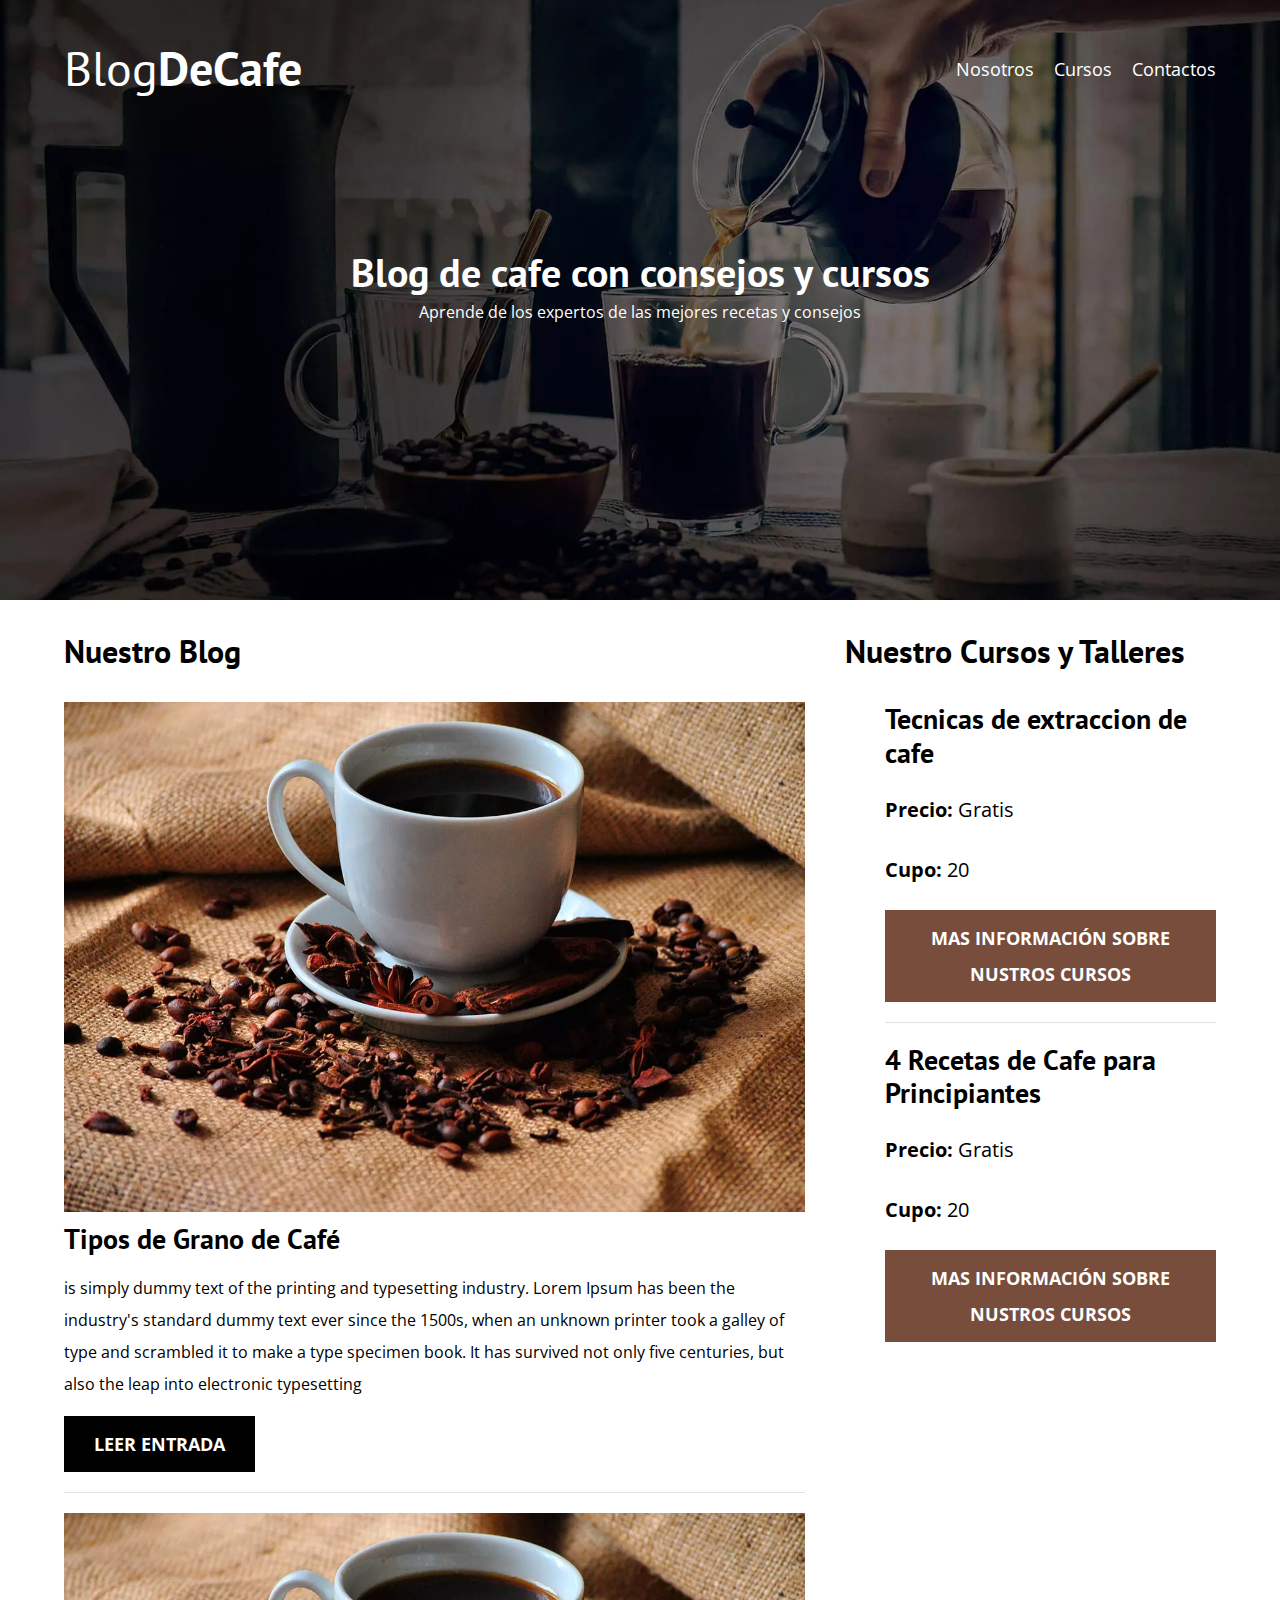
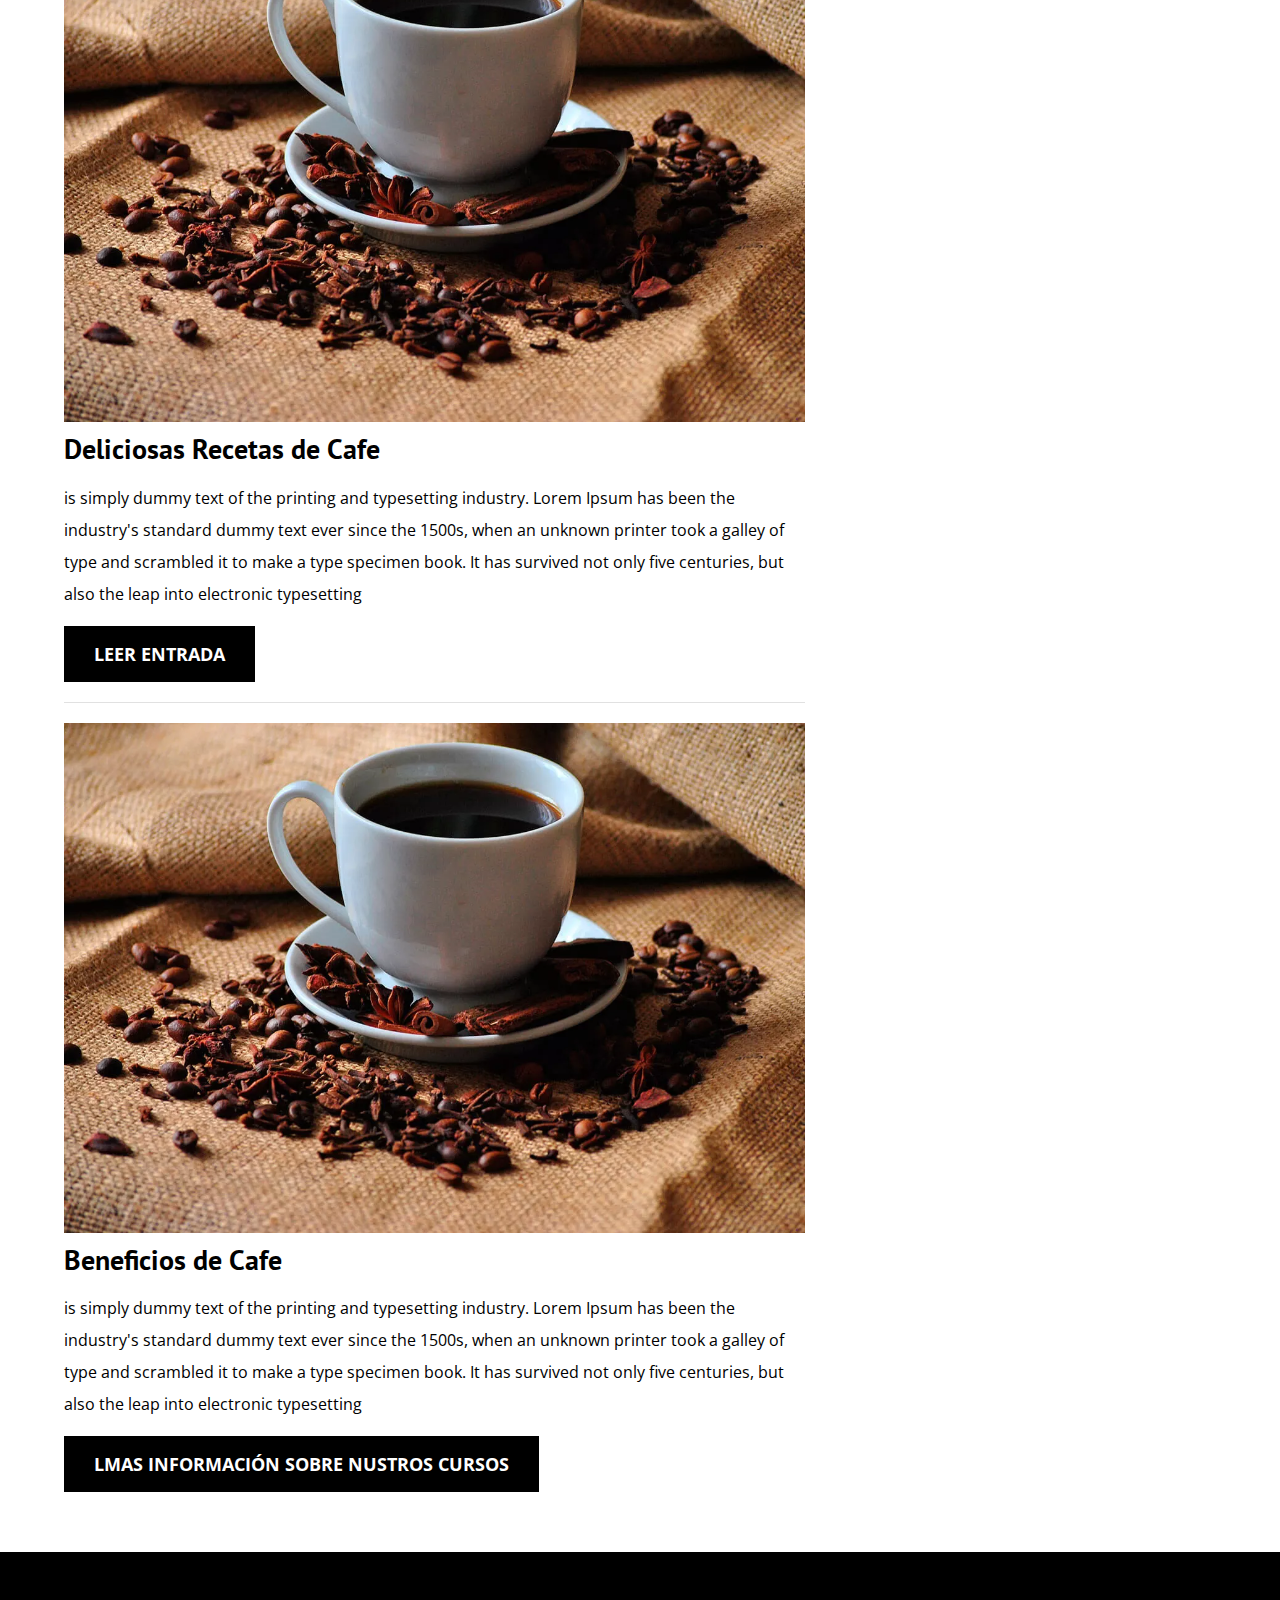
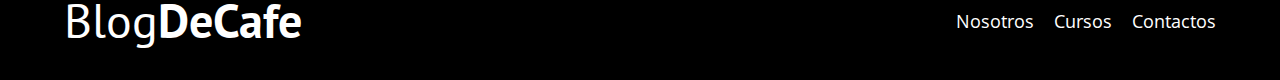
<file: index.html>
<!DOCTYPE html>
<html lang="en">

<head>
    <meta charset="UTF-8">
    <meta http-equiv="X-UA-Compatible" content="IE=edge">
    <meta name="viewport" content="width=device-width, initial-scale=1.0">

    <title>BlogdeCafe</title>
    <meta name="description" content="Pagina web de blog de cafe">

    <!--Prefetch-->
    <link rel="prefetch" href="nosotros.html" as="document">
   
    
   
    <!--Preload-->
    <link rel="preload" href="css/normalize.css" as="style">
    <link rel="stylesheet" href="css/normalize.css">

    <link rel="preload" href="https://fonts.googleapis.com/css2?family=Open+Sans:ital@1&family=PT+Sans:wght@400;700&display=swap" as="font"
    crossorigin="crossorigin" as="font">
    <link href="https://fonts.googleapis.com/css2?family=Open+Sans:ital@1&family=PT+Sans:wght@400;700&display=swap"
    rel="stylesheet">

    <link rel="preload" href="css/style.css" as="style">
    <link rel="stylesheet" href="css/style.css">

    <link rel="preload" href="img/blog1.jpg" as="image">

</head>

<body>
    <header class="header">
        <div class="contenedor">
            <div class="barra">
                <a class="logo" href="index.html">

                    <h1 class="logo__nombre no-margin centrar-texto"> Blog<span class="logo__bold">DeCafe</span></h1>
                </a>
                <nav class="navegacion">
                    <a href="nosotros.html" class="navegacion__enlace">Nosotros</a>
                    <a href="cursos.html" class="navegacion__enlace">Cursos</a>
                    <a href="contacto.html" class="navegacion__enlace">Contactos</a>
                </nav>
            </div>
        </div>

        <div class="header__texto">
            <h2 class="no-margin">Blog de cafe con consejos y cursos</h2>
            <p class="no-margin">Aprende de los expertos de las mejores recetas y consejos </p>
        </div>
    </header>
    <div class="contenedor contenedor-principal">
        <main class="blog">
            <h3>Nuestro Blog</h3>

            <article class="entrada">
                <div class="entrada__image">
                    <picture>
                        <source srcset="img/blog3.webp" type="image/webp">
                        <img loading="lazy" src="img/blog1.jpg" alt="imagen blog">
                    </picture>
                
                </div>
                <div class="entrada_-contenido">
                    <h4 class="no-margin">Tipos de Grano de Café</h4>
                    <p>is simply dummy text of the printing and typesetting industry. Lorem Ipsum has been the
                        industry's standard dummy text ever since the 1500s, when an unknown printer took a galley of
                        type and scrambled it to make a type specimen book. It has survived not only five centuries, but
                        also the leap into electronic typesetting
                    </p>
                    <a href="entrada.html " class="boton boton--primario">Leer Entrada</a>

                </div>

            </article>

            <article class="entrada">
                <div class="entrada__image">
                    <picture>
                        <source srcset="img/blog3.webp" type="image/webp">
                        <img loading="lazy" src="img/blog1.jpg" alt="imagen blog">
                    </picture>
                </div>
                <div class="entrada_-contenido">
                    <h4 class="no-margin">Deliciosas Recetas de Cafe</h4>
                    <p>is simply dummy text of the printing and typesetting industry. Lorem Ipsum has been the
                        industry's standard dummy text ever since the 1500s, when an unknown printer took a galley of
                        type and scrambled it to make a type specimen book. It has survived not only five centuries, but
                        also the leap into electronic typesetting
                    </p>
                    <a href="entrada.html " class="boton boton--primario">Leer Entrada</a>

                </div>

            </article>

            <article class="entrada">
                <div class="entrada__image">
                    <picture>
                        <source srcset="img/blog3.webp" type="image/webp">
                        <img loading="lazy" src="img/blog1.jpg" alt="imagen blog">
                    </picture>
                </div>
                <div class="entrada_-contenido">
                    <h4 class="no-margin">Beneficios de Cafe</h4>
                    <p>is simply dummy text of the printing and typesetting industry. Lorem Ipsum has been the
                        industry's standard dummy text ever since the 1500s, when an unknown printer took a galley of
                        type and scrambled it to make a type specimen book. It has survived not only five centuries, but
                        also the leap into electronic typesetting
                    </p>
                    <a href="entrada.html " class="boton boton--primario">LMas información sobre nustros cursos</a>

                </div>

            </article>
        </main>
        <aside class="sidebar">
            <h3>Nuestro Cursos y Talleres</h3>
            <ul class="cursos no-padding">
                <li class="wigget-curso">
                    <h4 class="no-margin">Tecnicas de extraccion de cafe </h4>
                    <p class="widget-curso__label">Precio:
                        <span class="widget-curso__info">Gratis</span>
                    </p>
                    <p class="widget-curso__label">Cupo:
                        <span class="widget-curso__info">20</span>
                    </p>
                    <a href="entrada.html" class="boton boton--secundario">Mas información sobre nustros cursos</a>
                </li>
                <li class="wigget-curso">
                    <h4 class="no-margin">4 Recetas de Cafe para Principiantes </h4>
                    <p class="widget-curso__label">Precio:
                        <span class="widget-curso__info">Gratis</span>
                    </p>
                    <p class="widget-curso__label">Cupo:
                        <span class="widget-curso__info">20</span>
                    </p>
                    <a href="entrada.html" class="boton boton--secundario">Mas información sobre nustros cursos</a>
                </li>

            </ul>
        </aside>

    </div>
    <footer class="footer">
        <div class="contenedor">
            <div class="barra">
                <a class="logo" href="index.html">

                    <h1 class="logo__nombre no-margin centrar-texto"> Blog<span class="logo__bold">DeCafe</span></h1>
                </a>
                <nav class="navegacion">
                    <a href="nosotros.html" class="navegacion__enlace">Nosotros</a>
                    <a href="cursos.html" class="navegacion__enlace">Cursos</a>
                    <a href="contactos.html" class="navegacion__enlace">Contactos</a>
                </nav>
            </div>

        </div>
    </footer>

    <script src="js/modernizr.js"></script>

</body>

</html>
</file>
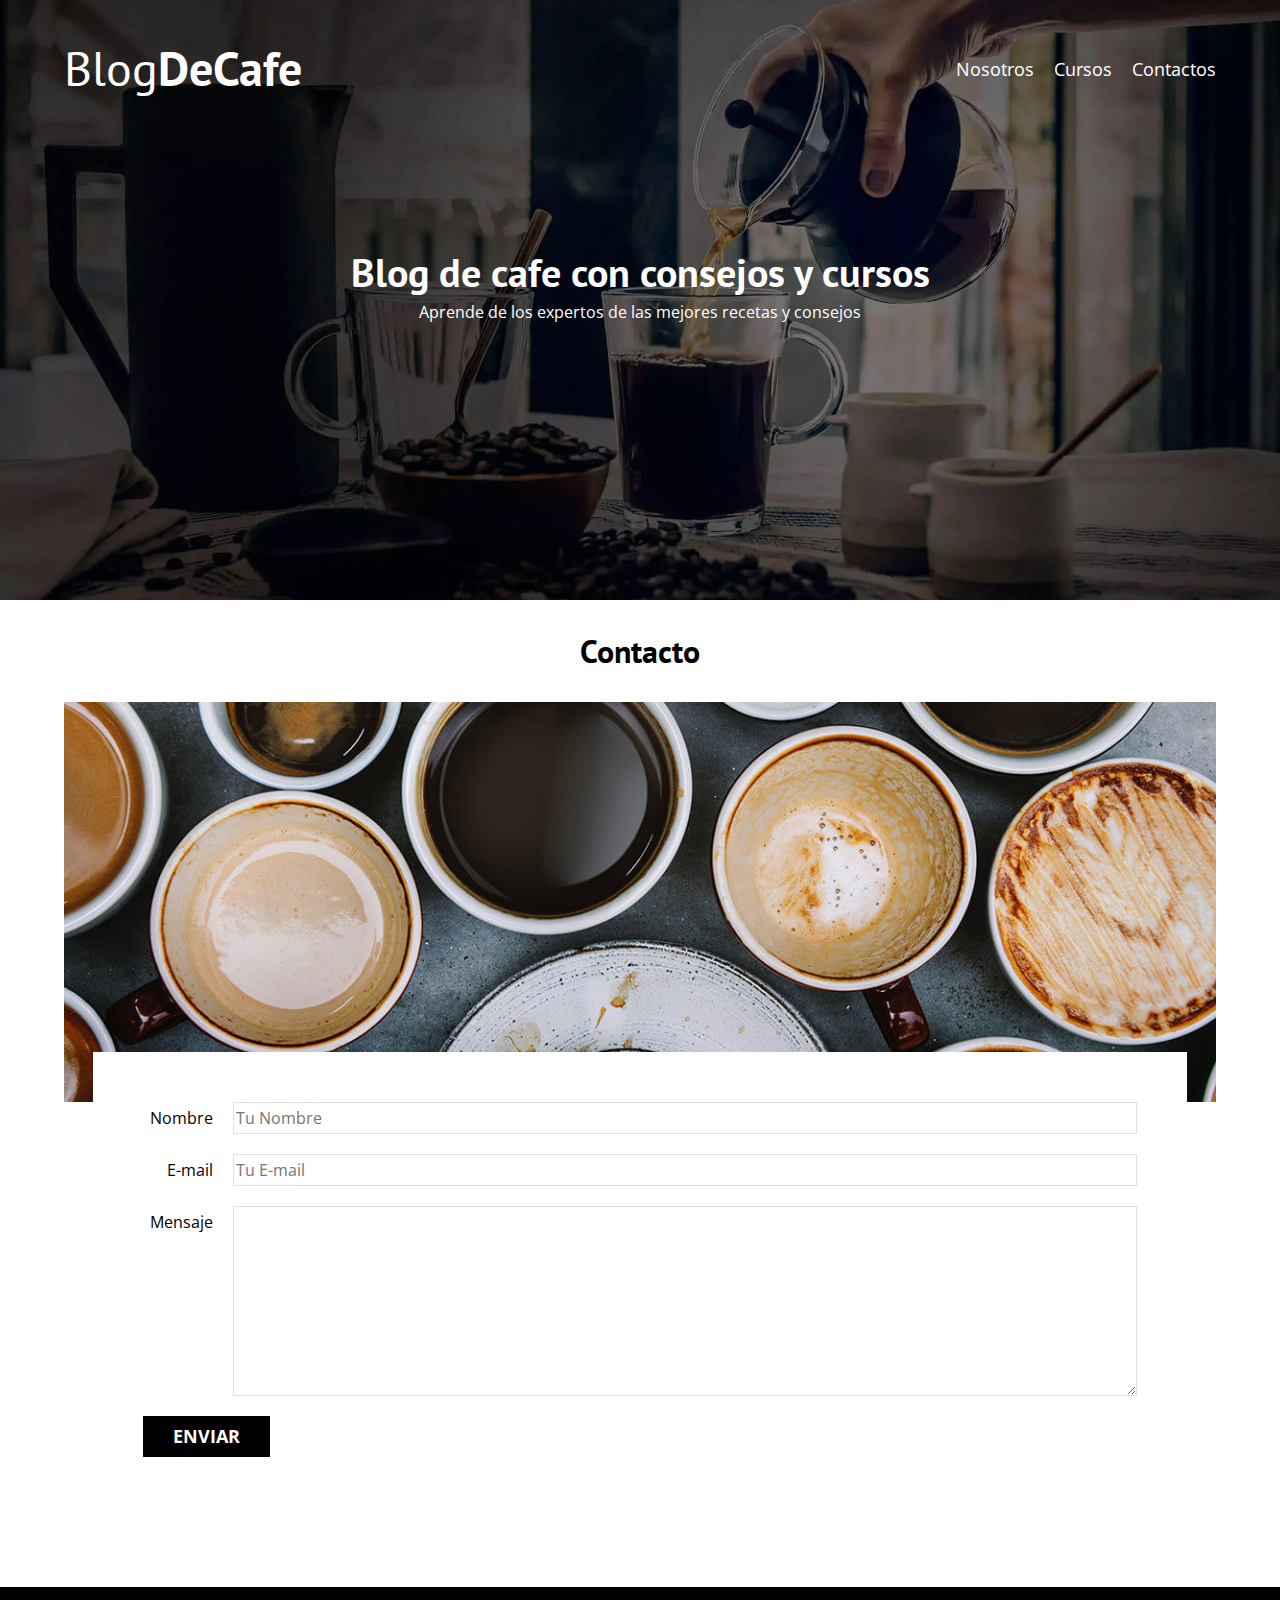
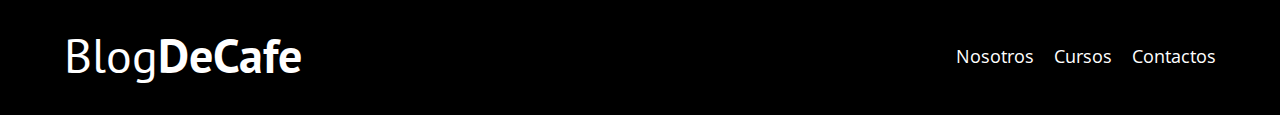
<file: contacto.html>
<!DOCTYPE html>
<html lang="en">

<head>
    <meta charset="UTF-8">
    <meta http-equiv="X-UA-Compatible" content="IE=edge">
    <meta name="viewport" content="width=device-width, initial-scale=1.0">

    <title>BlogdeCafe</title>
    <link rel="stylesheet" href="css/normalize.css">
    <link rel="preconnect" href="https://fonts.gstatic.com">
    <link href="https://fonts.googleapis.com/css2?family=Open+Sans:ital@1&family=PT+Sans:wght@400;700&display=swap"
        rel="stylesheet">
    <link rel="stylesheet" href="css/style.css">
</head>

<body>
    <header class="header">
        <div class="contenedor">
            <div class="barra">
                <a class="logo" href="index.html">

                    <h1 class="logo__nombre no-margin centrar-texto"> Blog<span class="logo__bold">DeCafe</span></h1>
                </a>
                <nav class="navegacion">
                    <a href="nosotros.html" class="navegacion__enlace">Nosotros</a>
                    <a href="cursos.html" class="navegacion__enlace">Cursos</a>
                    <a href="contacto.html" class="navegacion__enlace">Contactos</a>
                </nav>
            </div>
        </div>

        <div class="header__texto">
            <h2 class="no-margin">Blog de cafe con consejos y cursos</h2>
            <p class="no-margin">Aprende de los expertos de las mejores recetas y consejos </p>
        </div>
    </header>
    <main class="contenedor">
        <h3 class="centrar-texto">Contacto</h3>
        <div class="contacto-bg"></div>
        <form class="formulario">
            <div class="campo">
                <label class="campo__label" for="nombre">Nombre</label>
                <input class="campo__field" type="text" placeholder="Tu Nombre" name="" id="nombre">
            </div>
            <div class="campo">
                <label class="campo__label">E-mail</label>
                <input class="campo__field" type="email" placeholder="Tu E-mail" name="" id="email">
            </div>
            <div class="campo">
                <label class="campo__label" for="mensaje">Mensaje</label>
                <textarea class="campo__field campo__fiel--textarea" name="" id="mensaje" cols="30" rows="10"></textarea>
            </div>
            <div class="campo">
                <input type="submit"  value="Enviar" class="boton boton--primario" name="" id="">
            </div>

        </form>


    </main>
    <footer class="footer">
        <div class="contenedor">
            <div class="barra">
                <a class="logo" href="index.html">

                    <h1 class="logo__nombre no-margin centrar-texto"> Blog<span class="logo__bold">DeCafe</span></h1>
                </a>
                <nav class="navegacion">
                    <a href="nosotros.html" class="navegacion__enlace">Nosotros</a>
                    <a href="cursos.html" class="navegacion__enlace">Cursos</a>
                    <a href="contactos.html" class="navegacion__enlace">Contactos</a>
                </nav>
            </div>

        </div>
    </footer>
    <script src="js/modernizr.js"></script>
</body>

</html>
</file>
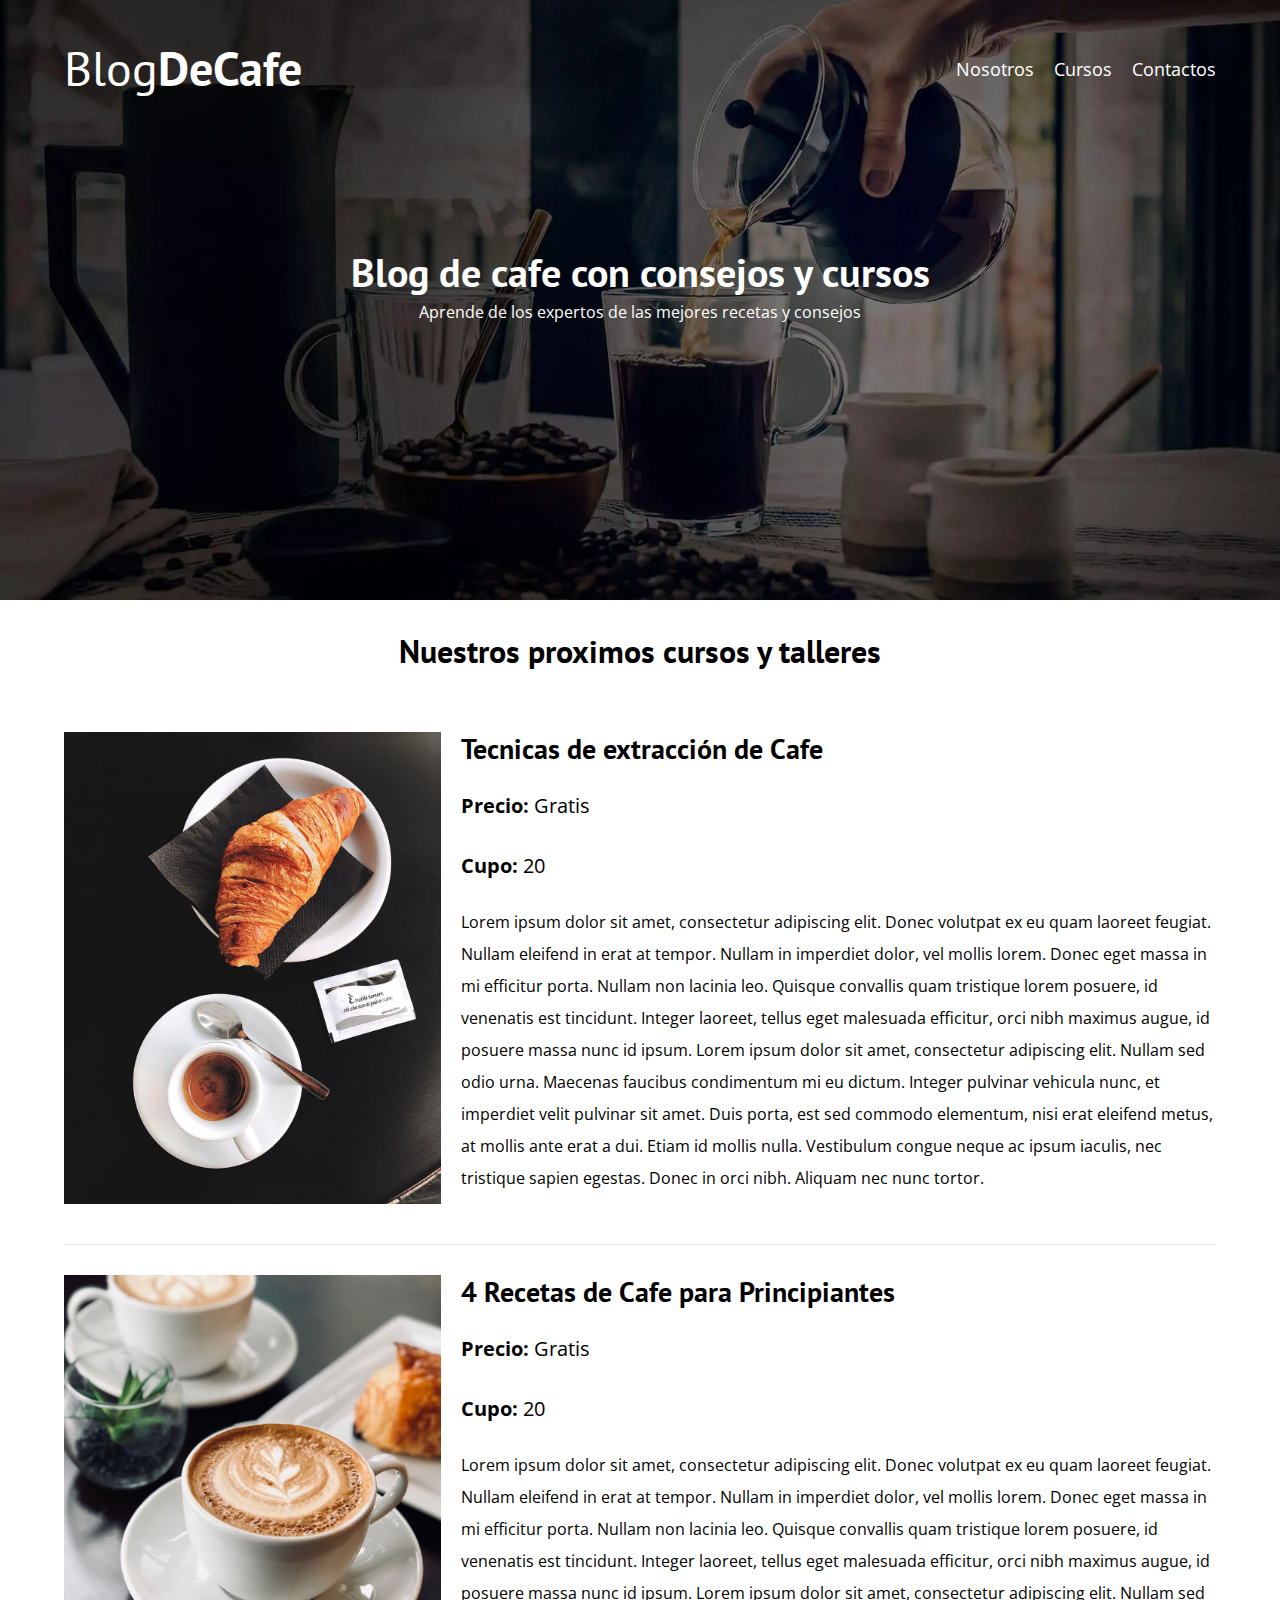
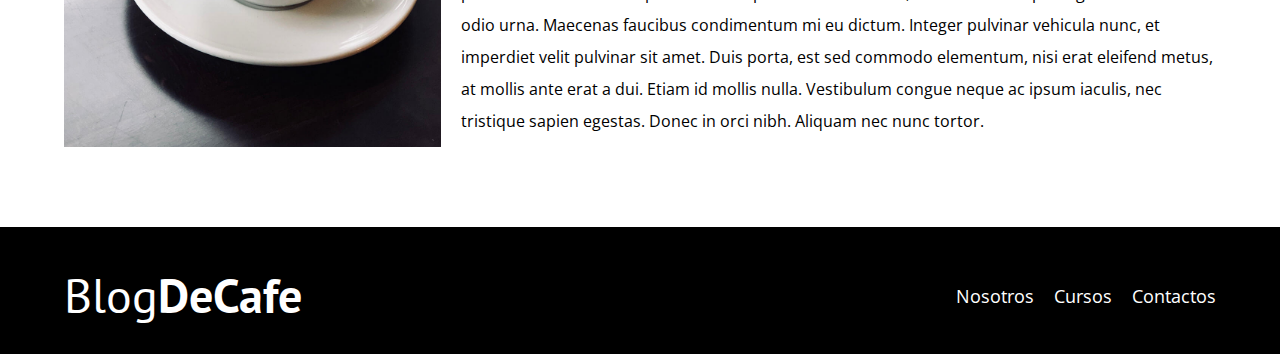
<file: cursos.html>
<!DOCTYPE html>
<html lang="en">

<head>
    <meta charset="UTF-8">
    <meta http-equiv="X-UA-Compatible" content="IE=edge">
    <meta name="viewport" content="width=device-width, initial-scale=1.0">

    <title>BlogdeCafe</title>
    <link rel="stylesheet" href="css/normalize.css">
    <link rel="preconnect" href="https://fonts.gstatic.com">
    <link href="https://fonts.googleapis.com/css2?family=Open+Sans:ital@1&family=PT+Sans:wght@400;700&display=swap"
        rel="stylesheet">
    <link rel="stylesheet" href="css/style.css">
</head>

<body>
    <header class="header">
        <div class="contenedor">
            <div class="barra">
                <a class="logo" href="index.html">

                    <h1 class="logo__nombre no-margin centrar-texto"> Blog<span class="logo__bold">DeCafe</span></h1>
                </a>
                <nav class="navegacion">
                    <a href="nosotros.html" class="navegacion__enlace">Nosotros</a>
                    <a href="cursos.html" class="navegacion__enlace">Cursos</a>
                    <a href="contacto.html" class="navegacion__enlace">Contactos</a>
                </nav>
            </div>
        </div>

        <div class="header__texto">
            <h2 class="no-margin">Blog de cafe con consejos y cursos</h2>
            <p class="no-margin">Aprende de los expertos de las mejores recetas y consejos </p>
        </div>
    </header>
   <main class="contenedor">
       <h3 class="centrar-texto">Nuestros proximos cursos y talleres</h3>

        <div class="curso">
            <div class="curso__imagen">
                <img src="img/curso1.jpg" alt="curso">
            </div>
                    <div class="curso__informacion">
                        <h4 class="no-margin">Tecnicas de extracción de Cafe </h4>
                    <p class="curso__label">Precio:
                        <span class="curso__info">Gratis</span>
                    </p>
                    <p class="curso__label">Cupo:
                        <span class="curso__info">20</span>
                    </p>
                    <p class="curso__descripcion">
                        Lorem ipsum dolor sit amet, consectetur adipiscing elit. Donec volutpat ex eu quam laoreet feugiat. Nullam eleifend in erat at tempor. Nullam in imperdiet dolor, vel mollis lorem. Donec eget massa in mi efficitur porta. Nullam non lacinia leo. Quisque convallis quam tristique lorem posuere, id venenatis est tincidunt. Integer laoreet, tellus eget malesuada efficitur, orci nibh maximus augue, id posuere massa nunc id ipsum. Lorem ipsum dolor sit amet, consectetur adipiscing elit. Nullam sed odio urna. Maecenas faucibus condimentum mi eu dictum. Integer pulvinar vehicula nunc, et imperdiet velit pulvinar sit amet. Duis porta, est sed commodo elementum, nisi erat eleifend metus, at mollis ante erat a dui. Etiam id mollis nulla. Vestibulum congue neque ac ipsum iaculis, nec tristique sapien egestas. Donec in orci nibh. Aliquam nec nunc tortor.
                    </p>
                    </div> <!--curso-informacion-->
            
        </div><!--curso-->
        <div class="curso">
            <div class="curso__imagen">
                <img src="img/curso2.jpg" alt="curso">
            </div>
                    <div class="curso__informacion">
                        <h4 class="no-margin">4 Recetas de Cafe para Principiantes </h4>
                    <p class="curso__label">Precio:
                        <span class="curso__info">Gratis</span>
                    </p>
                    <p class="curso__label">Cupo:
                        <span class="curso__info">20</span>
                    </p>
                    <p class="curso__descripcion">
                        Lorem ipsum dolor sit amet, consectetur adipiscing elit. Donec volutpat ex eu quam laoreet feugiat. Nullam eleifend in erat at tempor. Nullam in imperdiet dolor, vel mollis lorem. Donec eget massa in mi efficitur porta. Nullam non lacinia leo. Quisque convallis quam tristique lorem posuere, id venenatis est tincidunt. Integer laoreet, tellus eget malesuada efficitur, orci nibh maximus augue, id posuere massa nunc id ipsum. Lorem ipsum dolor sit amet, consectetur adipiscing elit. Nullam sed odio urna. Maecenas faucibus condimentum mi eu dictum. Integer pulvinar vehicula nunc, et imperdiet velit pulvinar sit amet. Duis porta, est sed commodo elementum, nisi erat eleifend metus, at mollis ante erat a dui. Etiam id mollis nulla. Vestibulum congue neque ac ipsum iaculis, nec tristique sapien egestas. Donec in orci nibh. Aliquam nec nunc tortor.
                    </p>
                    </div> <!--curso-informacion-->
            
        </div><!--curso-->
 
   </main>

    <footer class="footer">
        <div class="contenedor">
            <div class="barra">
                <a class="logo" href="index.html">

                    <h1 class="logo__nombre no-margin centrar-texto"> Blog<span class="logo__bold">DeCafe</span></h1>
                </a>
                <nav class="navegacion">
                    <a href="nosotros.html" class="navegacion__enlace">Nosotros</a>
                    <a href="cursos.html" class="navegacion__enlace">Cursos</a>
                    <a href="contactos.html" class="navegacion__enlace">Contactos</a>
                </nav>
            </div>

        </div>
    </footer>
    <script src="js/modernizr.js"></script>
</body>

</html>
</file>
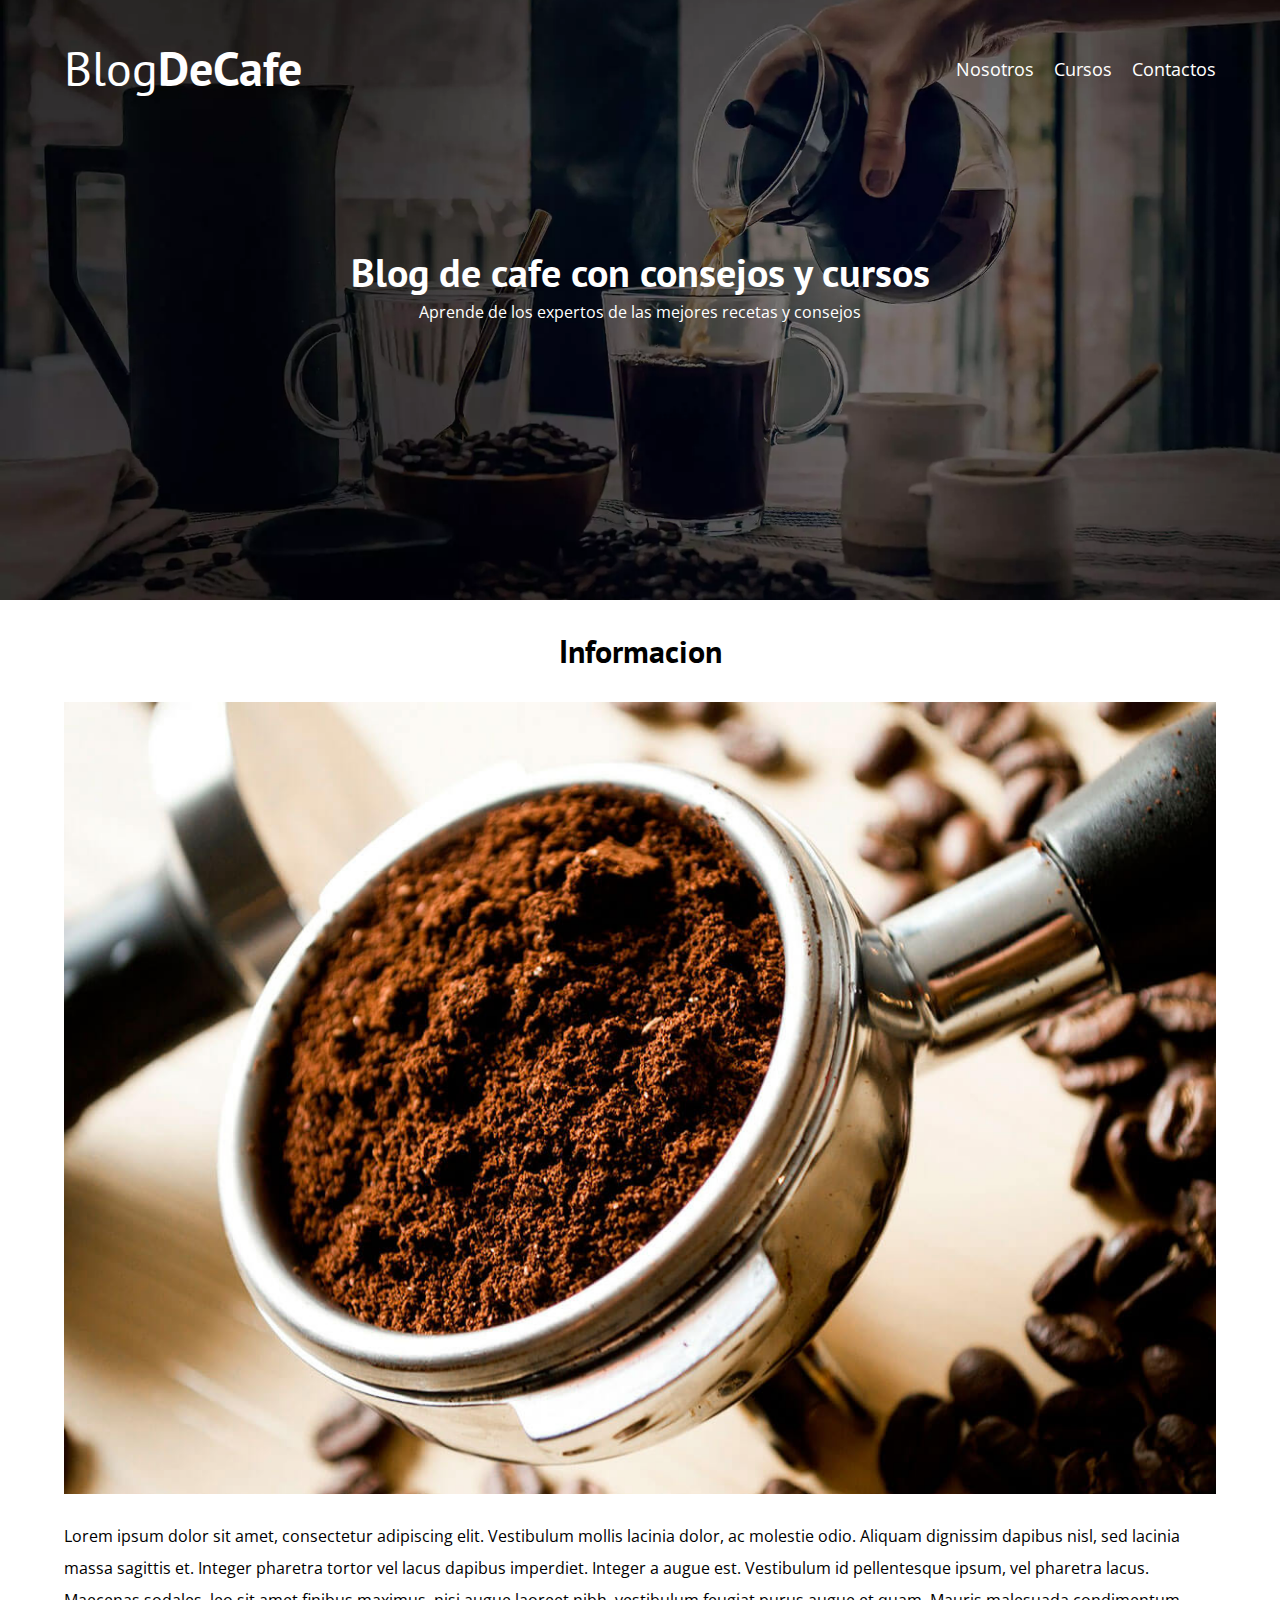
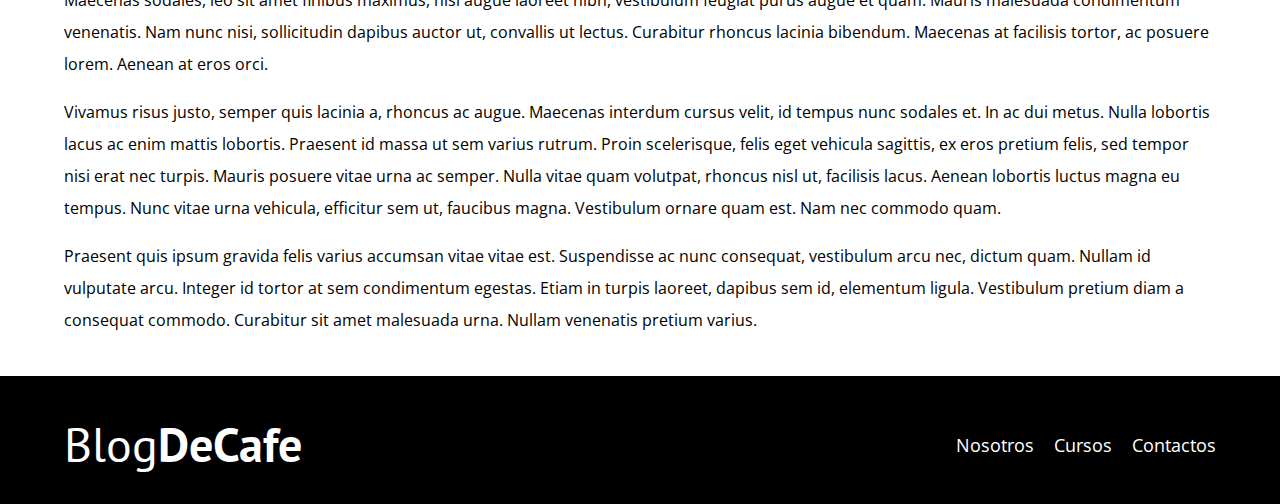
<file: entrada.html>
<!DOCTYPE html>
<html lang="en">

<head>
    <meta charset="UTF-8">
    <meta http-equiv="X-UA-Compatible" content="IE=edge">
    <meta name="viewport" content="width=device-width, initial-scale=1.0">

    <title>BlogdeCafe</title>
    <link rel="stylesheet" href="css/normalize.css">
    <link rel="preconnect" href="https://fonts.gstatic.com">
    <link href="https://fonts.googleapis.com/css2?family=Open+Sans:ital@1&family=PT+Sans:wght@400;700&display=swap"
        rel="stylesheet">
    <link rel="stylesheet" href="css/style.css">
</head>

<body>
    <header class="header">
        <div class="contenedor">
            <div class="barra">
                <a class="logo" href="index.html">

                    <h1 class="logo__nombre no-margin centrar-texto"> Blog<span class="logo__bold">DeCafe</span></h1>
                </a>
                <nav class="navegacion">
                    <a href="nosotros.html" class="navegacion__enlace">Nosotros</a>
                    <a href="cursos.html" class="navegacion__enlace">Cursos</a>
                    <a href="contacto.html" class="navegacion__enlace">Contactos</a>
                </nav>
            </div>
        </div>

        <div class="header__texto">
            <h2 class="no-margin">Blog de cafe con consejos y cursos</h2>
            <p class="no-margin">Aprende de los expertos de las mejores recetas y consejos </p>
        </div>
    </header>
    <main class="contenedor">
        <h3 class="centrar-texto">Informacion</h3>
        <img src="img/blog1.jpg" alt="imagen blog">
        <p> Lorem ipsum dolor sit amet, consectetur adipiscing elit. Vestibulum mollis lacinia dolor, ac molestie odio.
            Aliquam dignissim dapibus nisl, sed lacinia massa sagittis et. Integer pharetra tortor vel lacus dapibus
            imperdiet. Integer a augue est. Vestibulum id pellentesque ipsum, vel pharetra lacus. Maecenas sodales, leo
            sit amet finibus maximus, nisi augue laoreet nibh, vestibulum feugiat purus augue et quam. Mauris malesuada
            condimentum venenatis. Nam nunc nisi, sollicitudin dapibus auctor ut, convallis ut lectus. Curabitur rhoncus
            lacinia bibendum. Maecenas at facilisis tortor, ac posuere lorem. Aenean at eros orci.</p>

         <p> Vivamus risus justo, semper quis lacinia a, rhoncus ac augue. Maecenas interdum cursus velit, id tempus nunc
            sodales et. In ac dui metus. Nulla lobortis lacus ac enim mattis lobortis. Praesent id massa ut sem varius
            rutrum. Proin scelerisque, felis eget vehicula sagittis, ex eros pretium felis, sed tempor nisi erat nec
            turpis. Mauris posuere vitae urna ac semper. Nulla vitae quam volutpat, rhoncus nisl ut, facilisis lacus.
            Aenean lobortis luctus magna eu tempus. Nunc vitae urna vehicula, efficitur sem ut, faucibus magna.
            Vestibulum ornare quam est. Nam nec commodo quam. </p>  

          <p>Praesent quis ipsum gravida felis varius accumsan vitae vitae est. Suspendisse ac nunc consequat, vestibulum
            arcu nec, dictum quam. Nullam id vulputate arcu. Integer id tortor at sem condimentum egestas. Etiam in
            turpis laoreet, dapibus sem id, elementum ligula. Vestibulum pretium diam a consequat commodo. Curabitur sit
            amet malesuada urna. Nullam venenatis pretium varius.</p>  







        </p>
    </main>
    <footer class="footer">
        <div class="contenedor">
            <div class="barra">
                <a class="logo" href="index.html">

                    <h1 class="logo__nombre no-margin centrar-texto"> Blog<span class="logo__bold">DeCafe</span></h1>
                </a>
                <nav class="navegacion">
                    <a href="nosotros.html" class="navegacion__enlace">Nosotros</a>
                    <a href="cursos.html" class="navegacion__enlace">Cursos</a>
                    <a href="contactos.html" class="navegacion__enlace">Contactos</a>
                </nav>
            </div>

        </div>
    </footer>
    <script src="js/modernizr.js"></script>
</body>

</html>
</file>
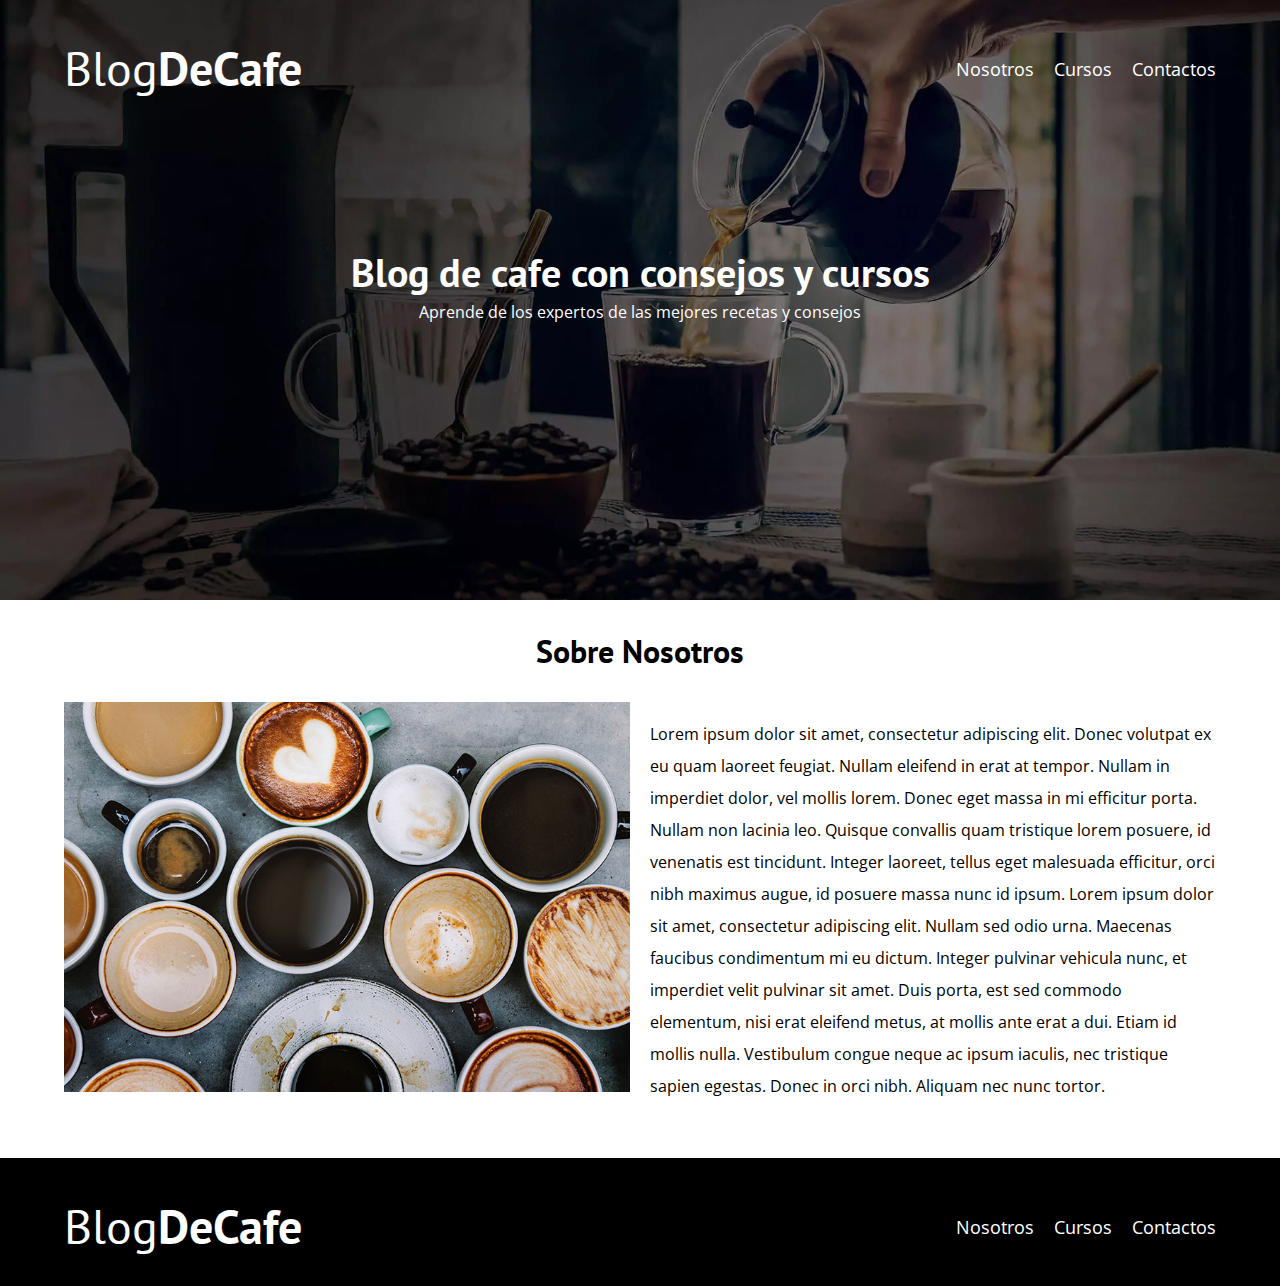
<file: nosotros.html>
<!DOCTYPE html>
<html lang="en">

<head>
    <meta charset="UTF-8">
    <meta http-equiv="X-UA-Compatible" content="IE=edge">
    <meta name="viewport" content="width=device-width, initial-scale=1.0">

    <title>BlogdeCafe</title>
    <link rel="stylesheet" href="css/normalize.css">
    <link rel="preconnect" href="https://fonts.gstatic.com">
    <link href="https://fonts.googleapis.com/css2?family=Open+Sans:ital@1&family=PT+Sans:wght@400;700&display=swap"
        rel="stylesheet">
    <link rel="stylesheet" href="css/style.css">
</head>

<body>
    <header class="header">
        <div class="contenedor">
            <div class="barra">
                <a class="logo" href="index.html">

                    <h1 class="logo__nombre no-margin centrar-texto"> Blog<span class="logo__bold">DeCafe</span></h1>
                </a>
                <nav class="navegacion">
                    <a href="nosotros.html" class="navegacion__enlace">Nosotros</a>
                    <a href="cursos.html" class="navegacion__enlace">Cursos</a>
                    <a href="contacto.html" class="navegacion__enlace">Contactos</a>
                </nav>
            </div>
        </div>

        <div class="header__texto">
            <h2 class="no-margin">Blog de cafe con consejos y cursos</h2>
            <p class="no-margin">Aprende de los expertos de las mejores recetas y consejos </p>
        </div>
    </header>
   <main class="contenedor">
       <h3 class="centrar-texto">Sobre Nosotros</h3>

       <div class="sobre-nosotros">
           <div class="sobre-nosotros__imagen">
           <img src="img/nosotros.jpg" alt="nosotros">
        </div>
        <div class="sobre-nosotros__texto">
        <p> 
            Lorem ipsum dolor sit amet, consectetur adipiscing elit. Donec volutpat ex eu quam laoreet feugiat. Nullam eleifend in erat at tempor. Nullam in imperdiet dolor, vel mollis lorem. Donec eget massa in mi efficitur porta. Nullam non lacinia leo. Quisque convallis quam tristique lorem posuere, id venenatis est tincidunt. Integer laoreet, tellus eget malesuada efficitur, orci nibh maximus augue, id posuere massa nunc id ipsum. Lorem ipsum dolor sit amet, consectetur adipiscing elit. Nullam sed odio urna. Maecenas faucibus condimentum mi eu dictum. Integer pulvinar vehicula nunc, et imperdiet velit pulvinar sit amet. Duis porta, est sed commodo elementum, nisi erat eleifend metus, at mollis ante erat a dui. Etiam id mollis nulla. Vestibulum congue neque ac ipsum iaculis, nec tristique sapien egestas. Donec in orci nibh. Aliquam nec nunc tortor.
           </p>
        </div>
       </div>  
   </main>
    <footer class="footer">
        <div class="contenedor">
            <div class="barra">
                <a class="logo" href="index.html">

                    <h1 class="logo__nombre no-margin centrar-texto"> Blog<span class="logo__bold">DeCafe</span></h1>
                </a>
                <nav class="navegacion">
                    <a href="nosotros.html" class="navegacion__enlace">Nosotros</a>
                    <a href="cursos.html" class="navegacion__enlace">Cursos</a>
                    <a href="contactos.html" class="navegacion__enlace">Contactos</a>
                </nav>
            </div>

        </div>
    </footer>
    <script src="js/modernizr.js"></script>

</body>

</html>
</file>
<file: css/style.css>
:root{
    --fuenteHeading: 'PT Sans', sans-serif;
    --fuenteParrafos: 'Open Sans', sans-serif;

    --primario: #784d3c;
    --gris: #e1e1e1;
    --blanco: #ffffff;
    --negro: #000000;

}
html{
    box-sizing: border-box;
    font-size: 62.5%; /*rem = 10px*/
}
*, *:before, *:after{
    box-sizing: inherit;
}
body{
 font-family: var(--fuenteParrafos);
 font-size: 1.6rem;
 line-height: 2;
}
/*GLOBALES*/
.contenedor{
  
    width: min(90%, 120rem);
    margin: 0 auto ;
}
a {
    text-decoration: none;
}
h1, h2, h3,h4{
 font-family: var(--fuenteHeading);
 line-height: 1.2;
}
h1{
    font-size: 4.8rem;
}
h2{
    font-size: 4rem;
}
h3{
    font-size: 3.2rem;
}
h4{
    font-size: 2.8rem;
}
img{
    max-width: 100%;
}
/*utilidades*/
.no-margin{
    margin: 0;
}
no-padding{
    padding: 0;
}
.centrar-texto{
    text-align: center;
}
/*background-image: url(../img/banner.jpg);*header**/
.webp .header{
    background-image: url(../img/banner.webp);
}
.no-webp .header{
    background-image: url(../img/banner.jpg);
}
.header {
 background-image: url(../img/banner.jpg);
 height: 60rem;
 background-size: cover;
 background-repeat: no-repeat;
 background-position: center center;
}
.header__texto{
    text-align: center;
    color: var(--blanco);
    margin-top: 5rem;
}
@media (min-width: 768px) {
    .header__texto{
        margin-top: 15rem;
    }
}
.barra{
padding-top: 4rem;
}

@media (min-width: 768px) {
    .barra{
display: flex;
justify-content: space-between;
align-items: center;

    }  
}
.logo{
color: var(--blanco);
}
.logo__nombre{
font-weight: 400;
}
.logo__bold{
font-weight: 700;
}
@media (min-width:768px ) {
    
.navegacion {
    display: flex;
    gap: 2rem ;
}
}
.navegacion__enlace{
    display: block;
    text-align: center;
    font-size: 1.8rem;
    color: var(--blanco);
}
@media (min-width: 768px ) {
    .contenedor-principal{
       display: grid; 
       grid-template-columns: 2fr 1fr;
       column-gap: 4rem ;
    }
    
}
.entrada{
   border-bottom: 1px solid var(--gris); 
   margin-bottom: 2rem;
}
.entrada:last-of-type{
    border: none;
    margin-bottom: 0;
}
.boton{
  display: block;  
  font-family: var(--fuenteParrafos) ;
  color: var(--blanco);
  text-align: center;
  padding: 1rem 3rem;
  font-size: 1.8rem ;
  text-transform: uppercase;
  font-weight: 700;
  margin-bottom: 2rem;
  border:none;
}

@media (min-width: 768px) {
    .boton{
        display: inline-block;
    }
    
}
.boton:hover{
cursor: pointer;
}
.boton--primario{
   background-color: var(--negro); 
}
.boton--secundario{
    background-color: var(--primario);
}
.cursos{
    list-style: none;
}
.wigget-curso{
    border-bottom: 1px solid var(--gris);
    margin-bottom: 2rem;
    }
.wigget-curso:last-of-type{
border: none;
margin-bottom: 0;
}
.widget-curso__label{
    font-family: var(--fuenteParrafos);
    font-weight: bold;

}
.widget-curso__info{
    font-weight: normal;

}
.widget-curso__label,
.widget-curso__info{
    font-size: 2rem;
}
.footer{
    background-color: var(--negro);
    padding-bottom: 3rem;
    margin-top: 4rem;
}
/**sobre nosotros**/
@media (min-width: 768px) {
    .sobre-nosotros{
        display: grid;
        grid-template-columns: repeat(2, 1fr);
        column-gap: 2rem;
    
    }
  
}

/**curso**/
.curso{
    padding: 3rem 0;
    border-bottom: 1px solid var(--gris);

}
@media (min-width: 768px) {
    .curso{
        display: grid;
        grid-template-columns:1fr 2fr;
        column-gap: 2rem;
    }
    
}
.curso:last-of-type{
    border: none;
}
.curso__label{
    font-family: var(--fuenteParrafos);
    font-weight: bold;

}
.curso__info{
    font-weight: normal;

}
.curso__label,
.curso__info{
    font-size: 2rem;
}
/**contacto**/
.contacto-bg{
    background-image: url(../img/contacto.jpg);
height: 40rem;
background-size: cover;
background-repeat: no-repeat ;
}

/****/
.formulario{
    background-color: var(--blanco);
    margin: -5rem auto 0 auto;
    width: 95%;
    padding: 5rem;

}
.campo{
    display: flex;
    margin-bottom: 2rem;



}
.campo__label{
    flex: 0 0 9rem;
    text-align: right;
    padding-right: 2rem;

}
.campo__field{
    flex: 1 ;
    border: 1px solid var(--gris);

}
.campo__field--textarea{
    height: 20rem;

}
</file>
